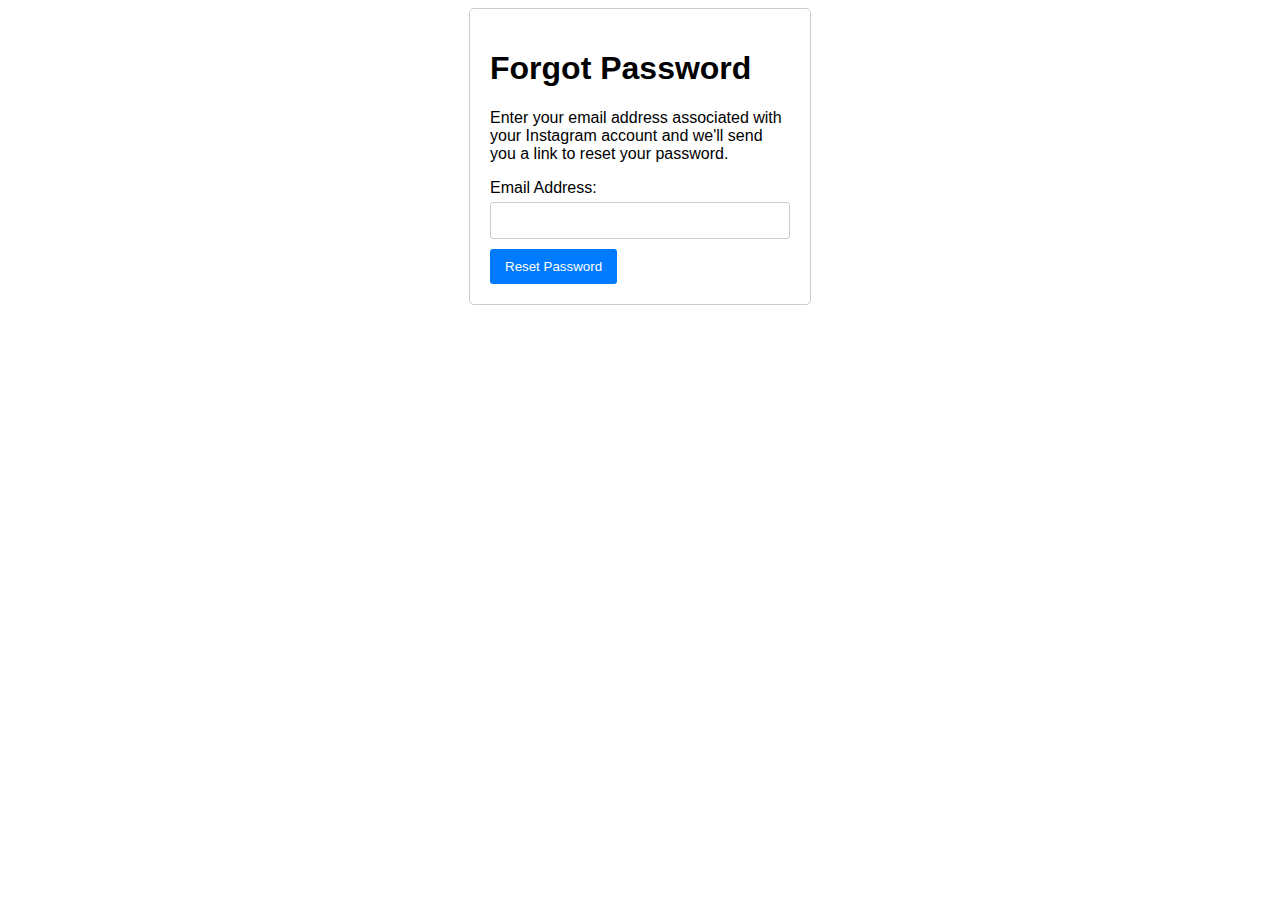
<file: ForgetPassword.html>
<!DOCTYPE html>
<html>
<head>
<title>Instagram - Forgot Password</title>
<style>
body {
  font-family: sans-serif;
}
.container {
  width: 300px;
  margin: 0 auto;
  padding: 20px;
  border: 1px solid #ccc;
  border-radius: 5px;
}
label {
  display: block;
  margin-bottom: 5px;
}
input[type="email"] {
  width: 100%;
  padding: 10px;
  margin-bottom: 10px;
  border: 1px solid #ccc;
  border-radius: 3px;
  box-sizing: border-box;
}
button {
  background-color: #007bff; /* Instagram blue - adjust as needed */
  color: white;
  padding: 10px 15px;
  border: none;
  border-radius: 3px;
  cursor: pointer;
}
</style>
</head>
<body>
<div class="container">
  <h1>Forgot Password</h1>
  <p>Enter your email address associated with your Instagram account and we'll send you a link to reset your password.</p>
  <form action="/reset-password" method="post">  <!--  This action needs to point to your server-side script -->
    <label for="email">Email Address:</label>
    <input type="email" id="email" name="email" required>
    <button type="submit">Reset Password</button>
  </form>
</div>
</body>
</html>
</file>
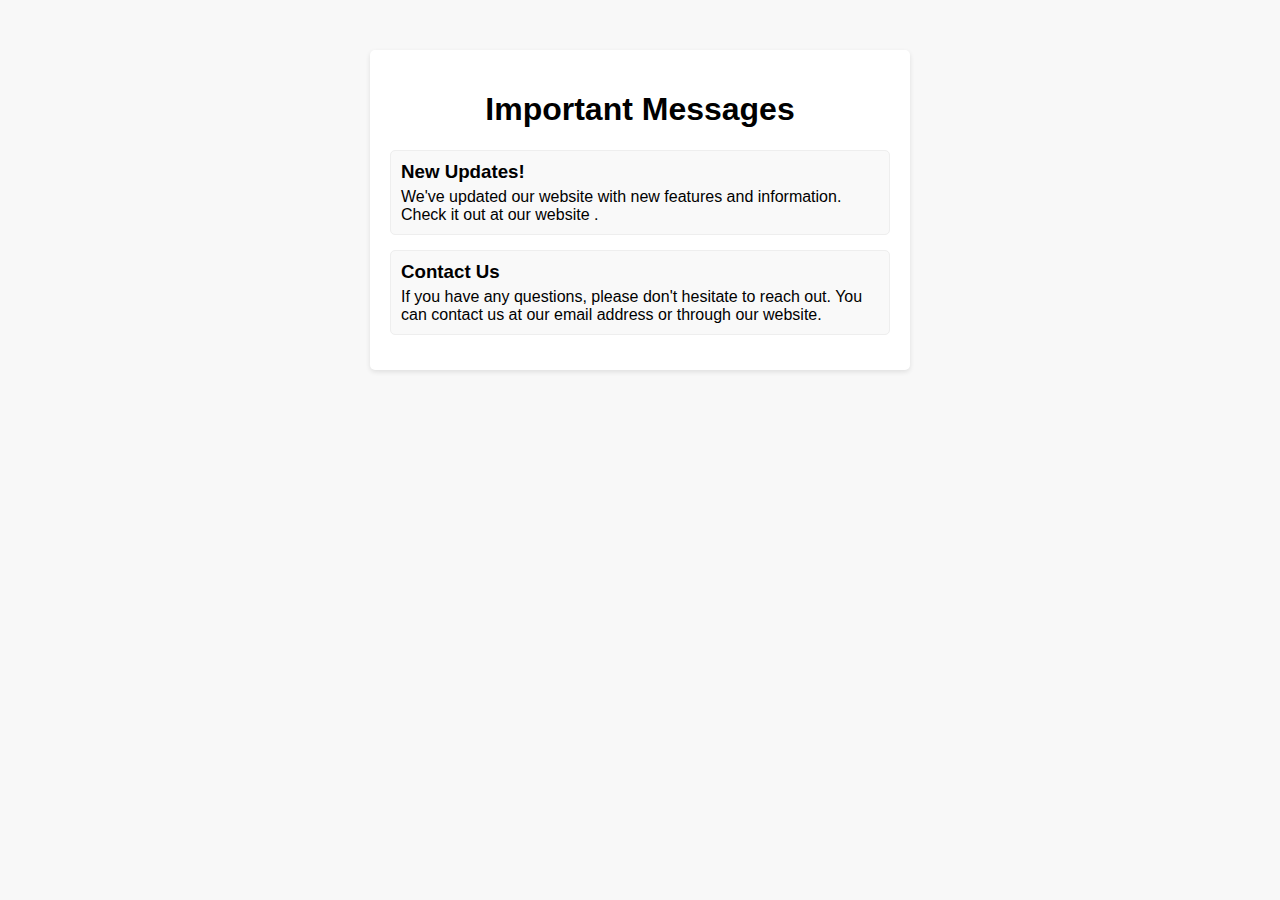
<file: InstagramMessages.html>
<!DOCTYPE html>
<html>
<head>
  <title>My Messages</title>
  <style>
    body {
      font-family: sans-serif;
      margin: 0;
      padding: 0;
      background-color: #f8f8f8;
    }

    .container {
      width: 500px;
      margin: 50px auto;
      padding: 20px;
      background-color: #fff;
      border-radius: 5px;
      box-shadow: 0 2px 5px rgba(0, 0, 0, 0.1);
    }

    h1 {
      text-align: center;
    }

    .message {
      margin-bottom: 15px;
      padding: 10px;
      border: 1px solid #eee;
      border-radius: 5px;
      background-color: #f9f9f9;
    }

    .message h3 {
      margin: 0 0 5px 0;
    }

    .message p {
      margin: 0;
    }
  </style>
</head>
<body>
  <div class="container">
    <h1>Important Messages</h1>
    <div class="message">
      <h3>New Updates!</h3>
      <p>We've updated our website with new features and information. Check it out at our website .</p>
    </div>
    <div class="message">
      <h3>Contact Us</h3>
      <p>If you have any questions, please don't hesitate to reach out. You can contact us at our email address or through our website.</p>
    </div>
  </div>
</body>
</html>
</file>
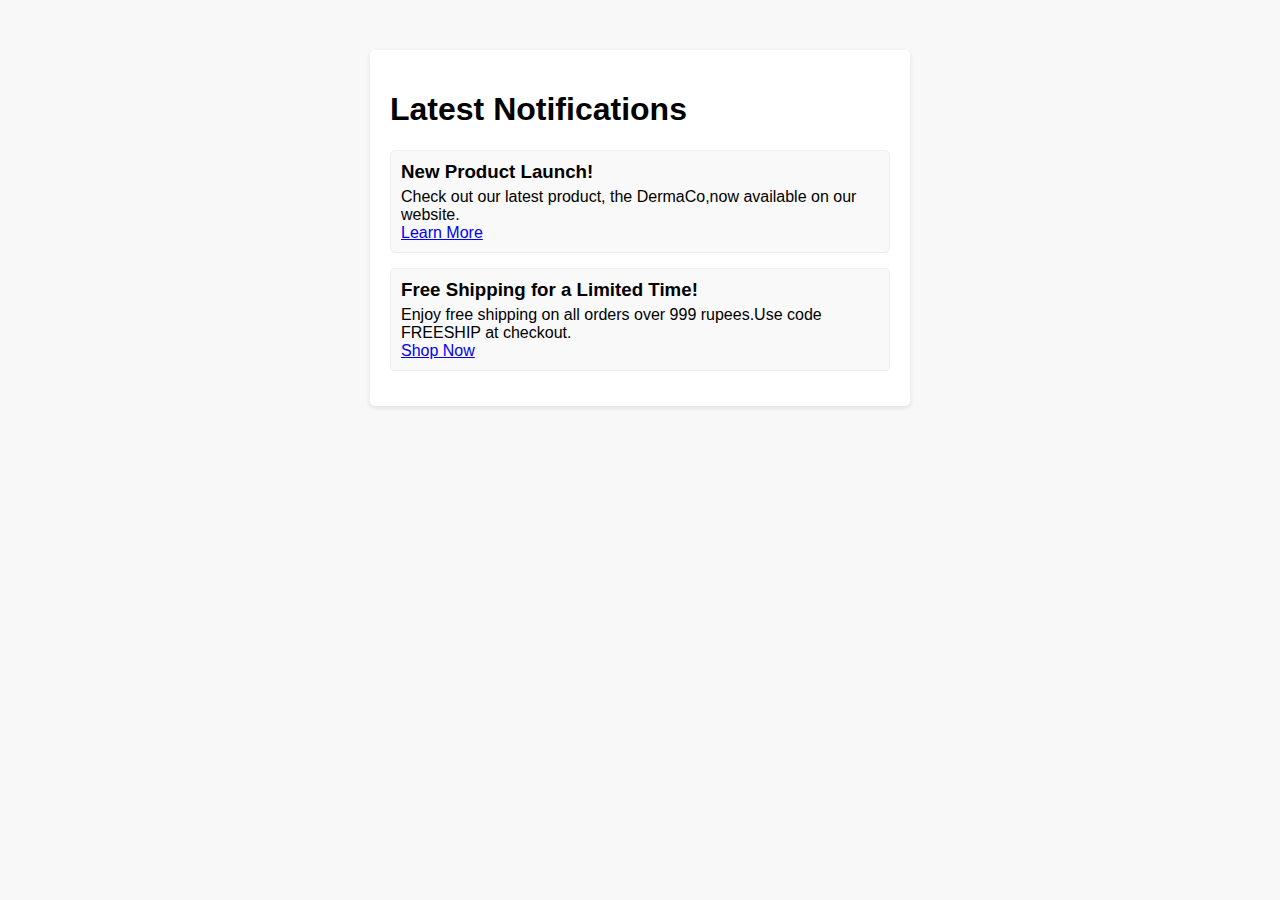
<file: InstagramNotifications.html>
<!DOCTYPE html>
<html>
<head>
  <title>Notifications</title>
  <style>
    body {
      font-family: sans-serif;
      margin: 0;
      padding: 0;
      background-color: #f8f8f8;
    }

    .container {
      width: 500px;
      margin: 50px auto;
      padding: 20px;
      background-color: #fff;
      border-radius: 5px;
      box-shadow: 0 2px 5px rgba(0, 0, 0, 0.1);
    }

    .notification {
      margin-bottom: 15px;
      padding: 10px;
      border: 1px solid #eee;
      border-radius: 5px;
      background-color: #f9f9f9;
    }

    .notification h3 {
      margin: 0 0 5px 0;
    }

    .notification p {
      margin: 0;
    }
  </style>
</head>
<body>
  <div class="container">
    <h1>Latest Notifications</h1>
    <div class="notification">
      <h3>New Product Launch!</h3>
      <p>Check out our latest product, the DermaCo,now available on our website.</p>
      <a href="[Your website URL]" target="_blank">Learn More</a>
    </div>
    <div class="notification">
      <h3>Free Shipping for a Limited Time!</h3>
      <p>Enjoy free shipping on all orders over 999 rupees.Use code FREESHIP at checkout.</p>
      <a href="[Your website URL]" target="_blank">Shop Now</a>
    </div>
    </div>
</body>
</html>
</file>
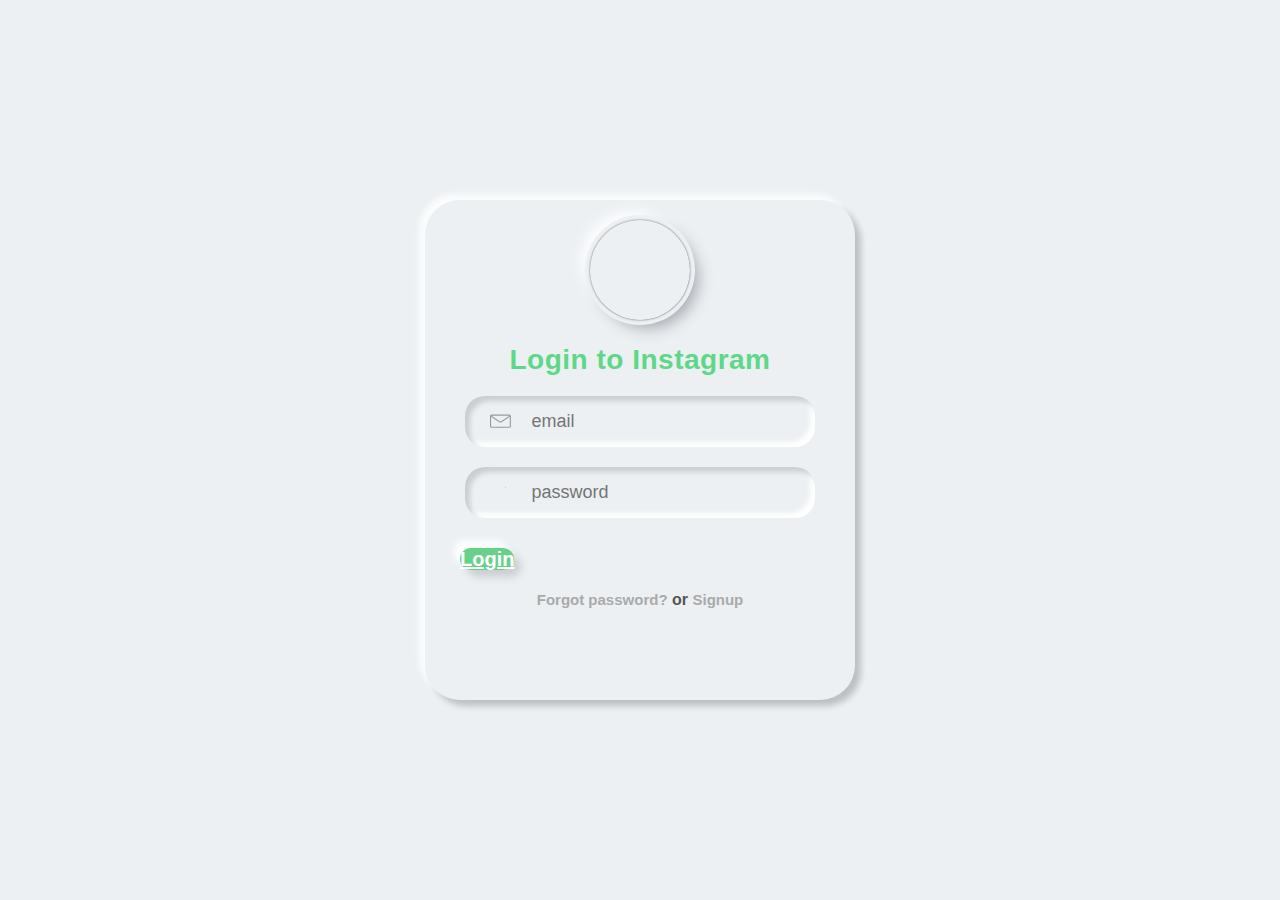
<file: Login.html>
<!DOCTYPE html>
<html>
  
<head>
    <meta charset="utf-8" />
    <meta http-equiv="X-UA-Compatible" content="IE=edge" />
    <title>Login</title>
    <meta name="Login page" content="Enter your email and password to Login" />
    <meta name="viewport" content="width=device-width,
                                   initial-scale=1" />
    <style>
        * {
            box-sizing: border-box;
        }

        body {
            margin: 0;
            /*Display width and height*/
            height: 100vh;
            width: 100vw;
            overflow: hidden;
            font-family: "Lato", sans-serif;
            font-weight: 700;
            /* To make all the elements center */
            display: flex;
            align-items: center;
            justify-content: center;
            /*Font color and background Color*/
            color: #555;
            background: #ecf0f3;
        }

        .gfg-div {
            /* Login Card Width and height */
            width: 430px;
            height: 500px;
            /* padding */
            padding: 20px 35px 15px 35px;
            border-radius: 35px;
            background: #ecf0f3;
            /* Box-shadow for 3d visualization*/
            box-shadow: -6px -6px 6px rgba(255, 255, 255, 0.8),
                6px 6px 6px rgba(0, 0, 0, 0.2);
        }

        .gfg-logo {
            background: url("https://img.freepik.com/free-vector/instagram-logo_1199-122.jpg?semt=ais_hybrid");
            background-size: cover;
            width: 100px;
            height: 100px;
            border-radius: 50%;
            margin: 0 auto;
            /* Box-shadow for logo */
            box-shadow: 0px 0px 2px #5f5f5f, 0px 0px 0px 5px #ecf0f3,
                8px 8px 15px #a7aaaf, -8px -8px 15px #ffffff;
        }

        .gfg-title {
            text-align: center;
            font-size: 28px;
            padding-top: 24px;
            letter-spacing: 0.5px;
            color: #5ed887;
        }

        .gfg-sub-title {
            text-align: center;
            font-size: 15px;
            padding-top: 7px;
            letter-spacing: 3px;
            color: #5eaa77;
        }

        .gfg-input-fields {
            width: 100%;
            padding: 20px 5px 10px 5px;
        }

        .gfg-input-fields input {
            /* To hide default browser options of input field */
            border: none;
            outline: none;
            /* Custom design for the input field */
            background: none;
            font-size: 18px;
            color: #555;
            padding: 15px 10px 15px 5px;
        }

        .gfg-email,
        .gfg-password {
            margin-bottom: 20px;
            border-radius: 20px;
            /* Box-shadow for 3d */
            box-shadow: inset 5px 5px 5px #cbced1,
                inset -5px -5px 5px #ffffff;
        }

        .gfg-input-fields svg {
            height: 22px;
            margin: 0 10px -3px 25px;
        }

        .gfg-button {
            /* To hide default browser options of input field */
            outline: none;
            border: none;
            /* Custom design for the Button */
            cursor: pointer;
            width: 100%;
            height: 60px;
            border-radius: 25px;
            font-size: 20px;
            font-weight: 700;
            font-family: "Lato", sans-serif;
            color: #fff;
            text-align: center;
            background: #67d18a;
            box-shadow: 7px 7px 8px #cbced1, -7px -7px 8px #ffffff;
            transition: 0.5s;
        }

        .gfg-button:hover {
            background: #5fb87d;
        }

        .gfg-button:active {
            background: #4a9764;
        }

        .gfg-link {
            padding-top: 20px;
            text-align: center;
        }

        .gfg-link a {
            text-decoration: none;
            color: #aaa;
            font-size: 15px;
            transition: 0.5s;
        }

        .gfg-link a:hover {
            text-decoration: none;
            color: #67d18a;
            font-size: 15px;
        }
    </style>
</head>

<body>
    <div class="gfg-div">
        <div class="gfg-logo"></div>
        <div class="gfg-title">Login to Instagram</div>
        <div class="gfg-input-fields">
            <div class="gfg-email">
                <svg fill="#999" viewBox="0 0 1024 1024">
                    <path class="path1" 
                          d="M896 307.2h-819.2c-42.347 0-76.8 34.453-76.8 76.8v460.8c0
                             42.349 34.453 76.8 76.8 76.8h819.2c42.349 0 76.8-34.451
                             76.8-76.8v-460.8c0-42.347-34.451-76.8-76.8-76.8zM896
                             358.4c1.514 0 2.99 0.158 4.434 0.411l-385.632 257.090c-14.862
                             9.907-41.938 9.907-56.802 0l-385.634-257.090c1.443-0.253
                             2.92-0.411 4.434-0.411h819.2zM896 870.4h-819.2c-14.115
                             0-25.6-11.485-25.6-25.6v-438.566l378.4 252.267c15.925
                             10.618 36.363 15.925 56.8 15.925s40.877-5.307
                             56.802-15.925l378.398-252.267v438.566c0 14.115-11.485
                             25.6-25.6 25.6z">
                    </path>
                </svg>
                <input type="email" placeholder="email" />
            </div>
            <div class="gfg-password">
                <svg fill="#999" viewBox="0 0 1024 1024">
                    <path class="path1" 
                          d="M742.4 409.6h-25.6v-76.8c0-127.043-103.
                             357-230.4-230.4-230.4s-230.4 103.357-230.4
                             230.4v76.8h-25.6c-42.347 0-76.8 34.453-76.8
                             76.8v409.6c0 42.347 34.453 76.8 76.8 76.8h512c42.347
                             0 76.8-34.453 76.8-76.8v-409.6c0-42.347-34.453-76.
                             8-76.8-76.8zM307.2 332.8c0-98.811 80.389-179.2
                             179.2-179.2s179.2 80.389 179.2 179.2v76.8h-358.4v-76.8zM768 
                             896c0 14.115-11.485 25.6-25.6 25.6h-512c-14.115 0-25.6-11.
                             485-25.6-25.6v-409.6c0-14.115 11.485-25.6 25.6-25.6h512c14.
                             115 0 25.6 11.485 25.6 25.6v409.6z">
                    </path>
                </svg>
                <input type="password" 
                       placeholder="password" />
            </div>
         </div>
        <a href="LoginSuccessful.html" class="gfg-button">Login</a>
        
        <div class="gfg-link">
            <a href="ForgetPassword.html"> Forgot password?</a> or <a href="signup.html">Signup</a>
        </div>
    </div>
</body>
  
</html>
</file>
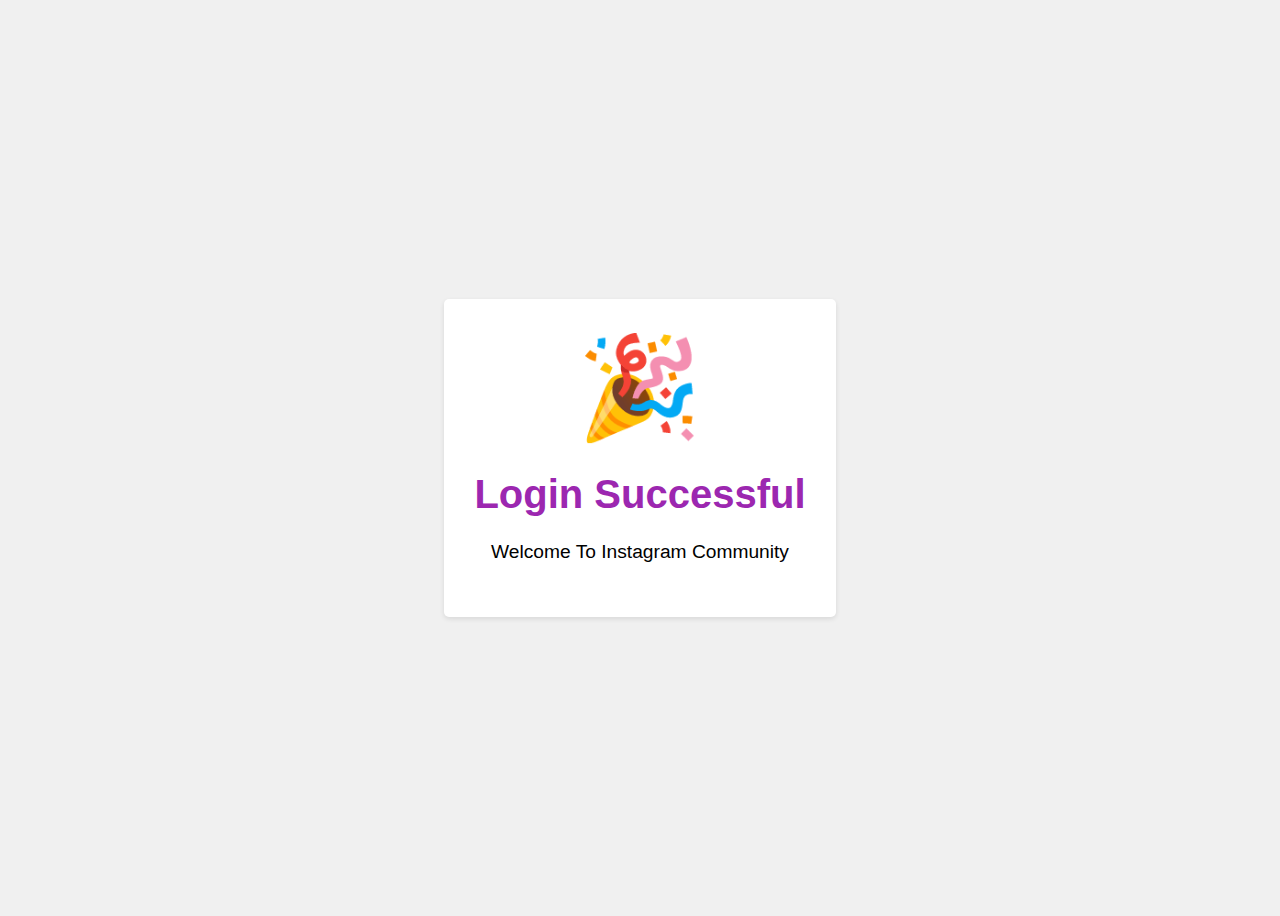
<file: LoginSuccessful.html>
<!DOCTYPE html>
<html lang="en">
<head>
    <meta charset="UTF-8">
    <meta name="viewport" content="width=device-width, initial-scale=1.0">
    <title>Login - Success!</title>
    <style>
        body {
            font-family: sans-serif;
            display: flex;
            justify-content: center;
            align-items: center;
            min-height: 100vh;
            background-color: #f0f0f0;
        }

        .container {
            background-color: white;
            padding: 30px;
            border-radius: 5px;
            box-shadow: 0 2px 5px rgba(0, 0, 0, 0.1);
            text-align: center;
        }

        h1 {
            color: #9c27b0;
            font-size: 2.5em;
            margin-bottom: 20px;
        }

        .icon {
            font-size: 100px;
            color: #9c27b0;
            margin-bottom: 20px;
        }

        p {
            font-size: 1.2em;
            line-height: 1.6;
        }
    </style>
</head>
<body>

    <div class="container">
        <div class="icon">🎉</div>
        <h1>Login Successful</h1>
        <p>Welcome To Instagram Community</p>
    </div>

</body>
</html>
</file>
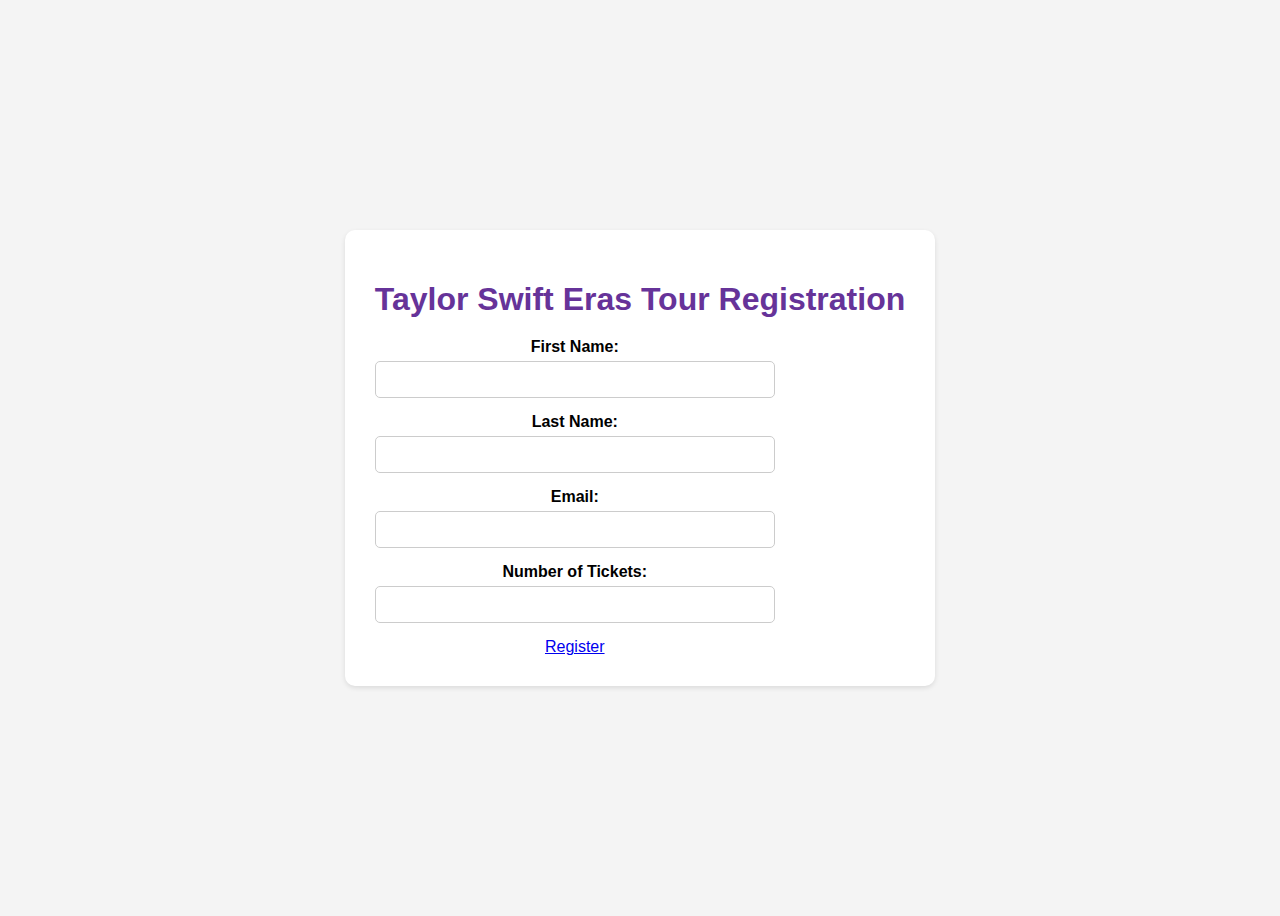
<file: Register.html>
<!DOCTYPE html>
<html lang="en">
<head>
    <meta charset="UTF-8">
    <meta name="viewport" content="width=device-width, initial-scale=1.0">
    <title>Taylor Swift Eras Tour Registration</title>
    <style>
        body {
            font-family: sans-serif;
            display: flex;
            flex-direction: column;
            align-items: center;
            justify-content: center;
            min-height: 100vh;
            background-color: #f4f4f4;
        }

        .container {
            background-color: #fff;
            padding: 30px;
            border-radius: 10px;
            box-shadow: 0 2px 5px rgba(0, 0, 0, 0.1);
            text-align: center;
        }

        h1 {
            color: #663399;
            margin-bottom: 20px;
        }

        form {
            display: flex;
            flex-direction: column;
            width: 100%;
            max-width: 400px;
        }

        label {
            margin-bottom: 5px;
            font-weight: bold;
        }

        input[type="text"],
        input[type="email"],
        input[type="number"] {
            padding: 10px;
            margin-bottom: 15px;
            border: 1px solid #ccc;
            border-radius: 5px;
        }

        button {
            padding: 12px 20px;
            background-color: #663399;
            color: #fff;
            border: none;
            border-radius: 5px;
            cursor: pointer;
        }

        button:hover {
            background-color: #4d267f;
        }
    </style>
</head>
<body>
    <div class="container">
        <h1>Taylor Swift Eras Tour Registration</h1>
        <form>
            <label for="firstName">First Name:</label>
            <input type="text" id="firstName" name="firstName" required>

            <label for="lastName">Last Name:</label>
            <input type="text" id="lastName" name="lastName" required>

            <label for="email">Email:</label>
            <input type="email" id="email" name="email" required>

            <label for="tickets">Number of Tickets:</label>
            <input type="number" id="tickets" name="tickets" min="1" required>
            <a href="TicketsBookedSuccessfully.html" class="button">Register</a>
        </form>
    </div>
</body>
</html>
</file>
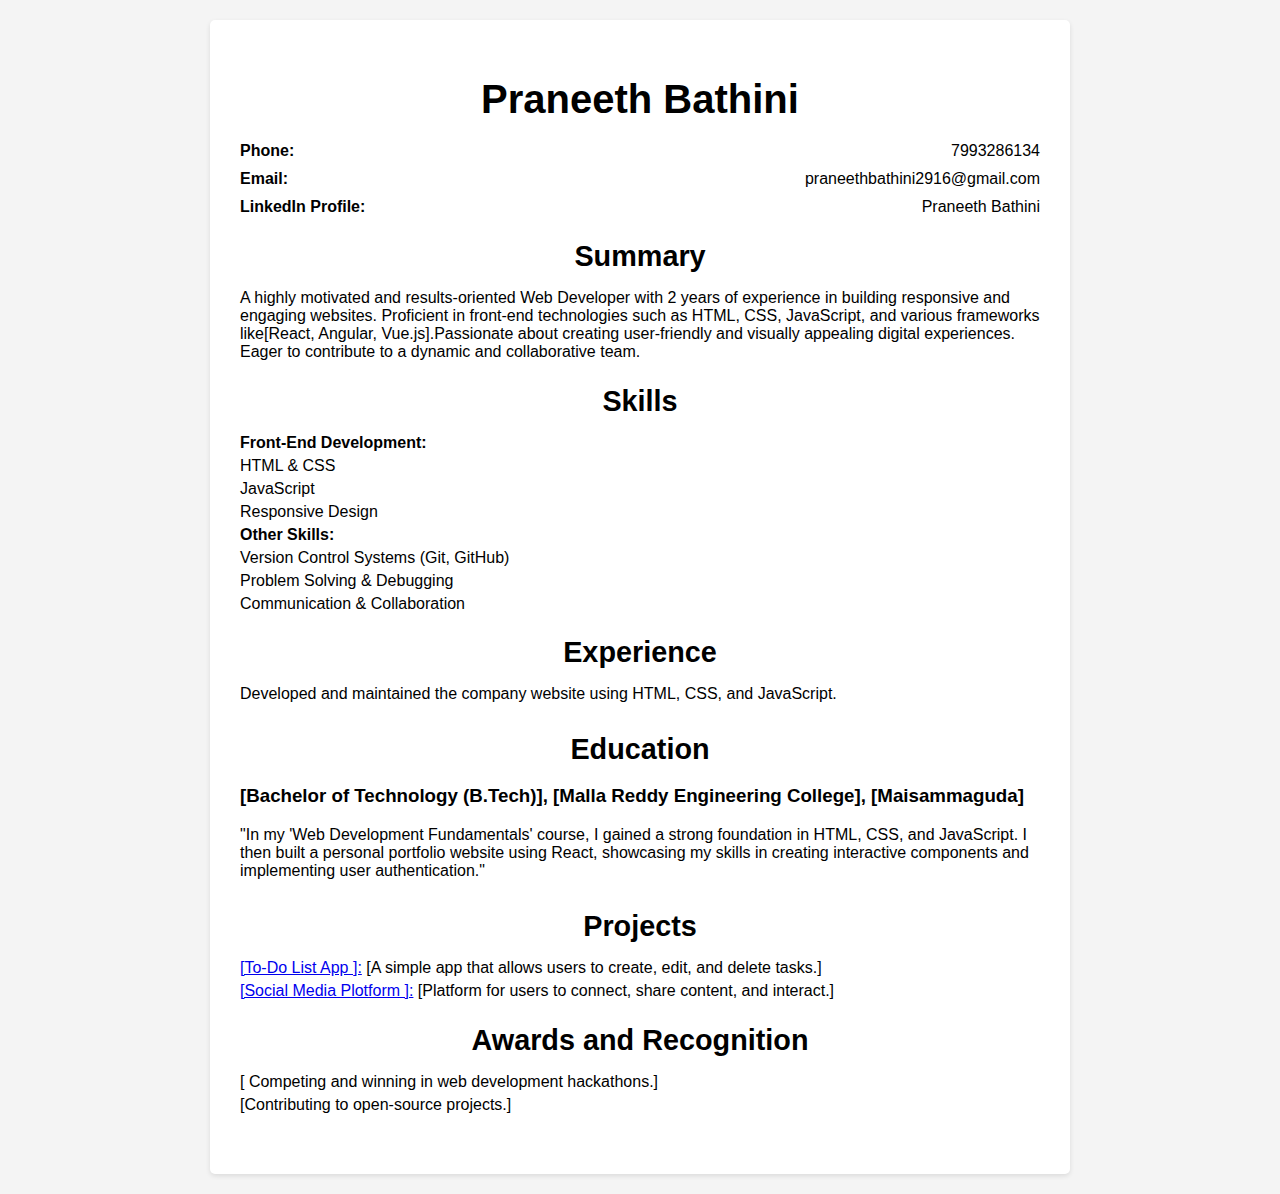
<file: Resume.html>
<!DOCTYPE html>
<html lang="en">
<head>
    <meta charset="UTF-8">
    <meta name="viewport" content="width=device-width, initial-scale=1.0">
    <title>Praneeth</title>
    <style>
        body {
            font-family: sans-serif;
            margin: 0;
            padding: 0;
            background-color: #f4f4f4;
        }

        .container {
            max-width: 800px;
            margin: 20px auto;
            background-color: #fff;
            padding: 30px;
            border-radius: 5px;
            box-shadow: 0 2px 5px rgba(0, 0, 0, 0.1);
        }

        h1, h2 {
            text-align: center;
        }

        h1 {
            font-size: 2.5em;
            margin-bottom: 20px;
        }

        h2 {
            font-size: 1.8em;
            margin-bottom: 15px;
        }

        .section {
            margin-bottom: 30px;
        }

        .info {
            display: flex;
            justify-content: space-between;
            margin-bottom: 10px;
        }

        .info .label {
            font-weight: bold;
        }

        .info .value {
            text-align: right;
        }

        ul {
            list-style: none;
            padding: 0;
        }

        li {
            margin-bottom: 5px;
        }
    </style>
</head>
<body>
    <div class="container">
        <h1>Praneeth Bathini</h1>
        <div class="section">
            <div class="info">
                <span class="label">Phone:</span>
                <span class="value">7993286134</span>
            </div>
            <div class="info">
                <span class="label">Email:</span>
                <span class="value">praneethbathini2916@gmail.com</span>
            </div>
            <div class="info">
                <span class="label">LinkedIn Profile:</span>
                <span class="value">Praneeth Bathini</span>
            </div>

        <h2>Summary</h2>
        <p>A highly motivated and results-oriented Web Developer with 2 years of experience in building responsive and engaging websites. Proficient in front-end technologies such as HTML, CSS, JavaScript, and various frameworks like[React, Angular, Vue.js].Passionate about creating user-friendly and visually appealing digital experiences. Eager to contribute to a dynamic and collaborative team.</p>

        <h2>Skills</h2>
        <ul>
            <li><strong>Front-End Development:</strong></li>
            <li>HTML & CSS</li>
            <li>JavaScript</li>
            <li>Responsive Design</li>
            <li><strong>Other Skills:</strong></li>
            <li>Version Control Systems (Git, GitHub)</li>
            <li>Problem Solving & Debugging</li>
            <li>Communication & Collaboration</li>
        </ul>

        <h2>Experience</h2>
        <div class="section">
            <ul>
                <li> Developed and maintained the company website using HTML, CSS, and JavaScript.</li>
            </ul>
        </div>

        <h2>Education</h2>
        <div class="section">
            <h3>[Bachelor of Technology (B.Tech)], [Malla Reddy Engineering College], [Maisammaguda]</h3>
            <ul>
                <li>"In my 'Web Development Fundamentals' course, I gained a strong foundation in HTML, CSS, and JavaScript. I then built a personal portfolio website using React, showcasing my skills in creating interactive components and implementing user authentication."</li>
            </ul>
        </div>

        <h2>Projects</h2>
        <ul>
            <li><a href="[To-Do List App]: [Link to project website or GitHub repository]">[To-Do List App ]:</a> [A simple app that allows users to create, edit, and delete tasks.]</li>
            <li><a href="[Social Media Plotform]: [Link to project website or GitHub repository]">[Social Media Plotform ]:</a> [Platform for users to connect, share content, and interact.]</li>
        </ul>

        <h2>Awards and Recognition</h2>
        <ul>
            <li>[ Competing and winning in web development hackathons.]</li>
            <li>[Contributing to open-source projects.]</li>
        </ul>
    </div>
</body>
</html>
</file>
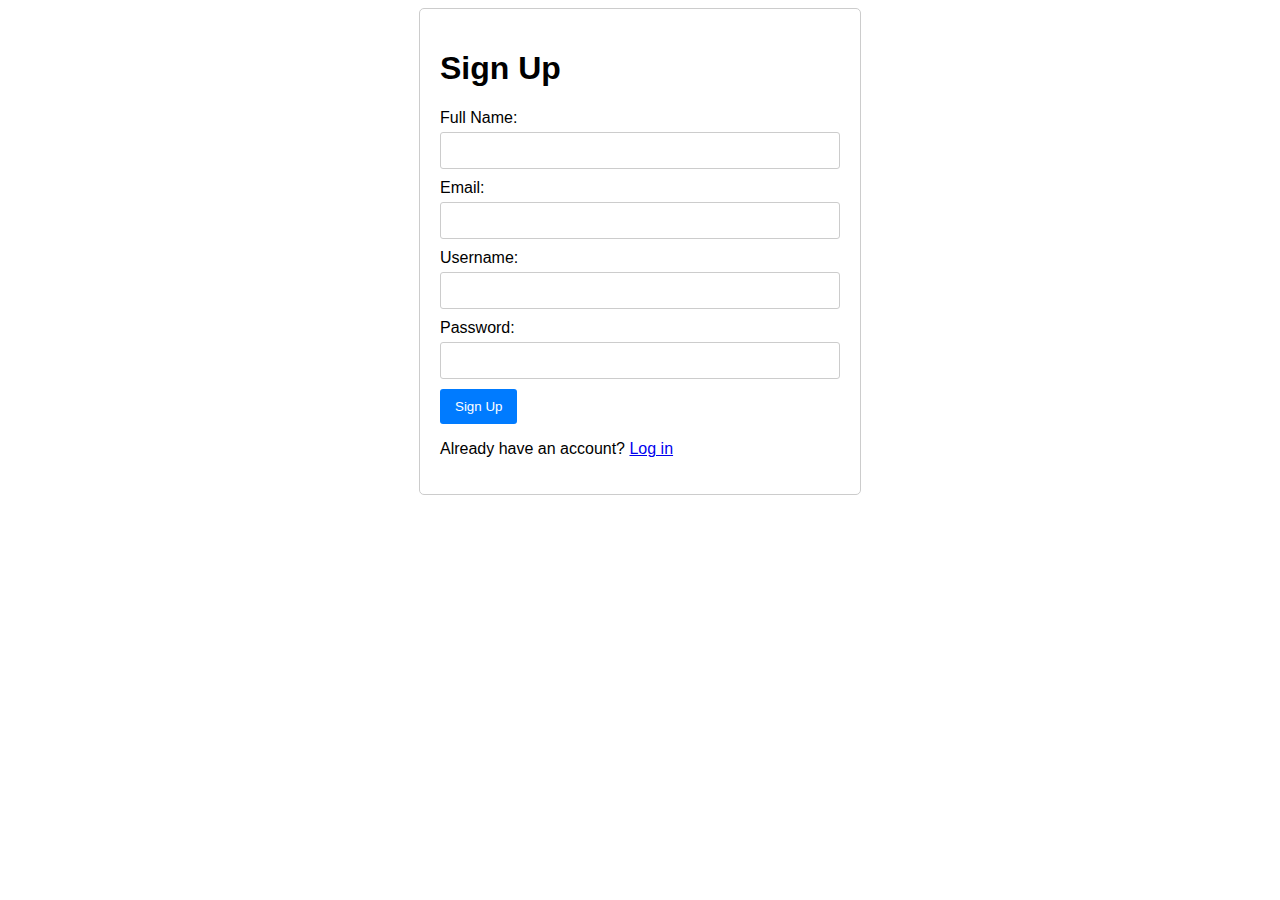
<file: signup.html>
<!DOCTYPE html>
<html>
<head>
<title>Instagram - Sign Up</title>
<style>
body {
  font-family: sans-serif;
}
.container {
  width: 400px;
  margin: 0 auto;
  padding: 20px;
  border: 1px solid #ccc;
  border-radius: 5px;
}
label {
  display: block;
  margin-bottom: 5px;
}
input[type="text"],
input[type="email"],
input[type="password"] {
  width: 100%;
  padding: 10px;
  margin-bottom: 10px;
  border: 1px solid #ccc;
  border-radius: 3px;
  box-sizing: border-box;
}
button {
  background-color: #007bff; /* Instagram blue - adjust as needed */
  color: white;
  padding: 10px 15px;
  border: none;
  border-radius: 3px;
  cursor: pointer;
}
</style>
</head>
<body>
<div class="container">
  <h1>Sign Up</h1>
  <form action="/signup" method="post"> <!-- This action needs to point to your server-side script -->
    <label for="fullname">Full Name:</label>
    <input type="text" id="fullname" name="fullname" required>

    <label for="email">Email:</label>
    <input type="email" id="email" name="email" required>

    <label for="username">Username:</label>
    <input type="text" id="username" name="username" required>

    <label for="password">Password:</label>
    <input type="password" id="password" name="password" required>

    <button type="submit">Sign Up</button>
  </form>
  <p>Already have an account? <a href="Login.html">Log in</a></p>
</div>
</body>
</html>
</file>
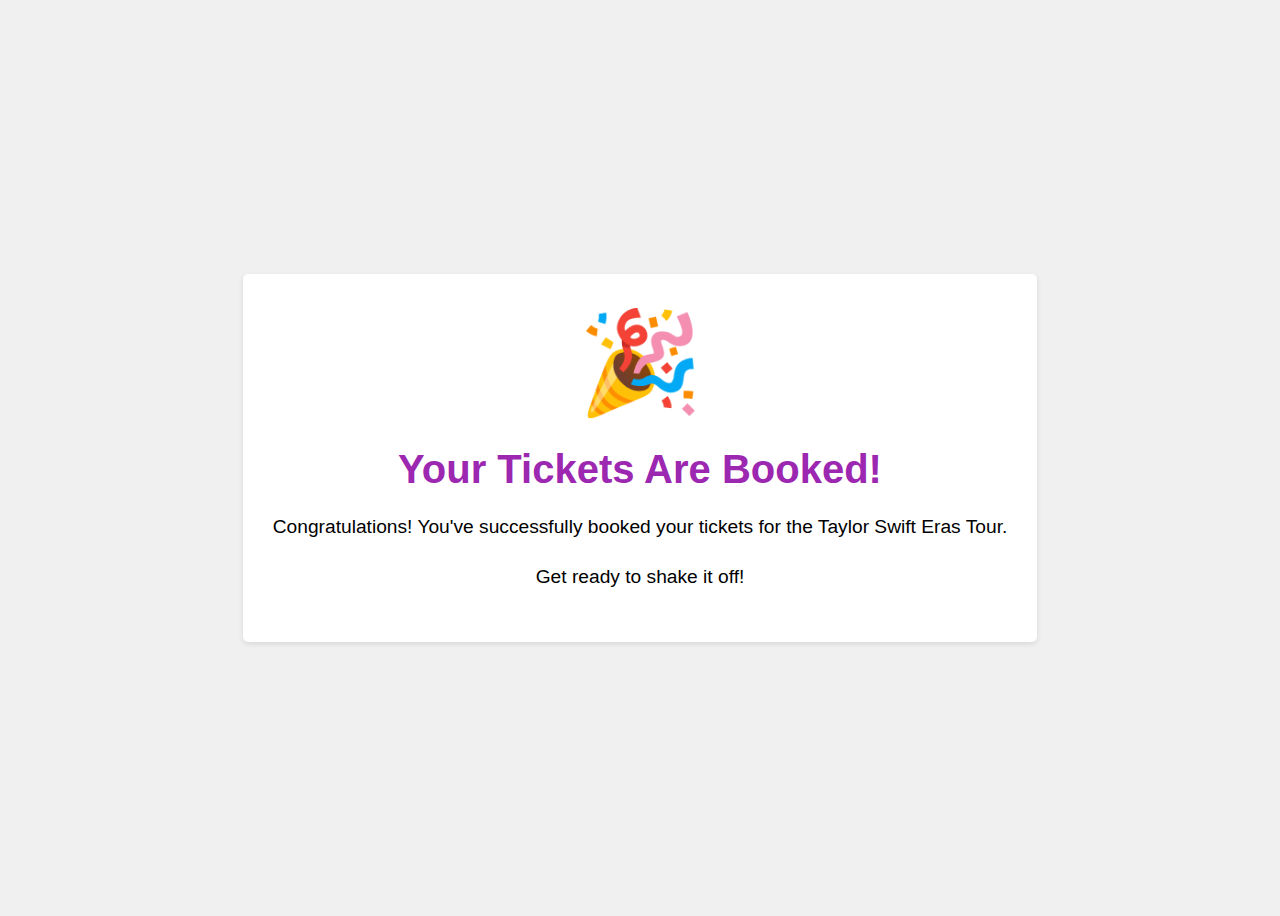
<file: TicketsBookedSuccessfully.html>
<!DOCTYPE html>
<html lang="en">
<head>
    <meta charset="UTF-8">
    <meta name="viewport" content="width=device-width, initial-scale=1.0">
    <title>Taylor Swift Eras Tour Tickets - Success!</title>
    <style>
        body {
            font-family: sans-serif;
            display: flex;
            justify-content: center;
            align-items: center;
            min-height: 100vh;
            background-color: #f0f0f0;
        }

        .container {
            background-color: white;
            padding: 30px;
            border-radius: 5px;
            box-shadow: 0 2px 5px rgba(0, 0, 0, 0.1);
            text-align: center;
        }

        h1 {
            color: #9c27b0; /* Taylor Swift's signature purple */
            font-size: 2.5em;
            margin-bottom: 20px;
        }

        .icon {
            font-size: 100px;
            color: #9c27b0;
            margin-bottom: 20px;
        }

        p {
            font-size: 1.2em;
            line-height: 1.6;
        }
    </style>
</head>
<body>

    <div class="container">
        <div class="icon">🎉</div>
        <h1>Your Tickets Are Booked!</h1>
        <p>Congratulations! You've successfully booked your tickets for the Taylor Swift Eras Tour.</p>
        <p>Get ready to shake it off!</p>
    </div>

</body>
</html>
</file>
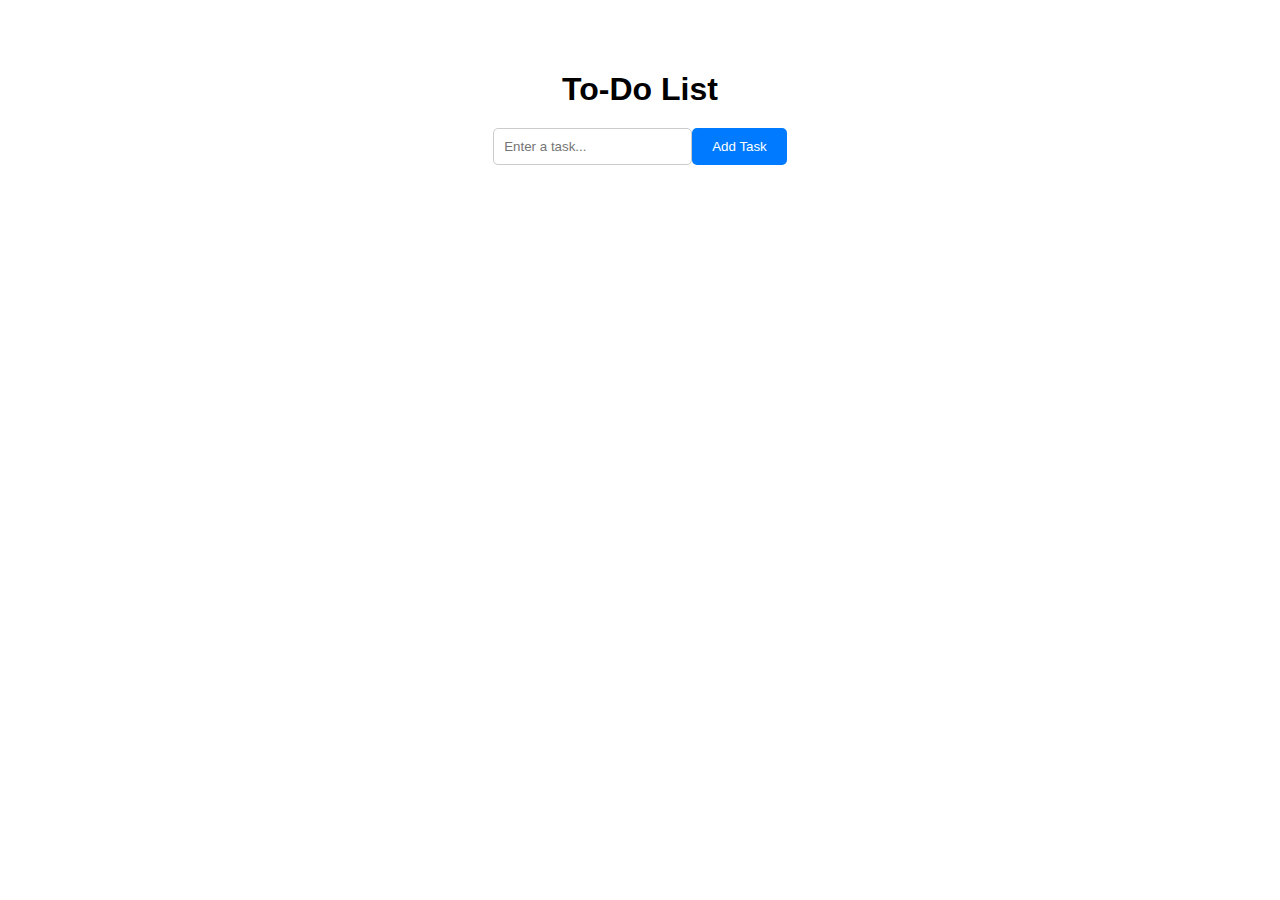
<file: To do-list.html>
<!DOCTYPE html>
<html lang="en">
<head>
    <meta charset="UTF-8">
    <meta name="viewport" content="width=device-width, initial-scale=1.0">
    <title>To-Do List</title>
    <style>
        body {
            font-family: sans-serif;
            display: flex;
            flex-direction: column;
            align-items: center;
            margin: 50px;
        }

        h1 {
            margin-bottom: 20px;
        }

        .input-container {
            display: flex;
            margin-bottom: 20px;
        }

        input[type="text"] {
            padding: 10px;
            border: 1px solid #ccc;
            border-radius: 5px;
            flex-grow: 1;
        }

        button {
            padding: 10px 20px;
            background-color: #007bff;
            color: white;
            border: none;
            border-radius: 5px;
            cursor: pointer;
        }

        ul {
            list-style: none;
            padding: 0;
        }

        li {
            background-color: #f5f5f5;
            padding: 10px;
            margin-bottom: 10px;
            border-radius: 5px;
            display: flex;
            align-items: center;
            justify-content: space-between;
        }

        .delete-btn {
            background-color: #dc3545;
            color: white;
            border: none;
            border-radius: 5px;
            cursor: pointer;
        }
    </style>
</head>
<body>
    <h1>To-Do List</h1>

    <div class="input-container">
        <input type="text" id="taskInput" placeholder="Enter a task...">
        <button id="addTaskBtn">Add Task</button>
    </div>

    <ul id="taskList"></ul>

    <script>
        const taskInput = document.getElementById('taskInput');
        const addTaskBtn = document.getElementById('addTaskBtn');
        const taskList = document.getElementById('taskList');

        addTaskBtn.addEventListener('click', () => {
            const taskText = taskInput.value;
            if (taskText !== "") {
                addTask(taskText);
                taskInput.value = "";
            }
        });

        function addTask(taskText) {
            const listItem = document.createElement('li');
            listItem.textContent = taskText;

            const deleteBtn = document.createElement('button');
            deleteBtn.classList.add('delete-btn');
            deleteBtn.textContent = 'Delete';
            deleteBtn.addEventListener('click', () => {
                taskList.removeChild(listItem);
            });

            listItem.appendChild(deleteBtn);
            taskList.appendChild(listItem);
        }
    </script>
</body>
</html>
</file>
